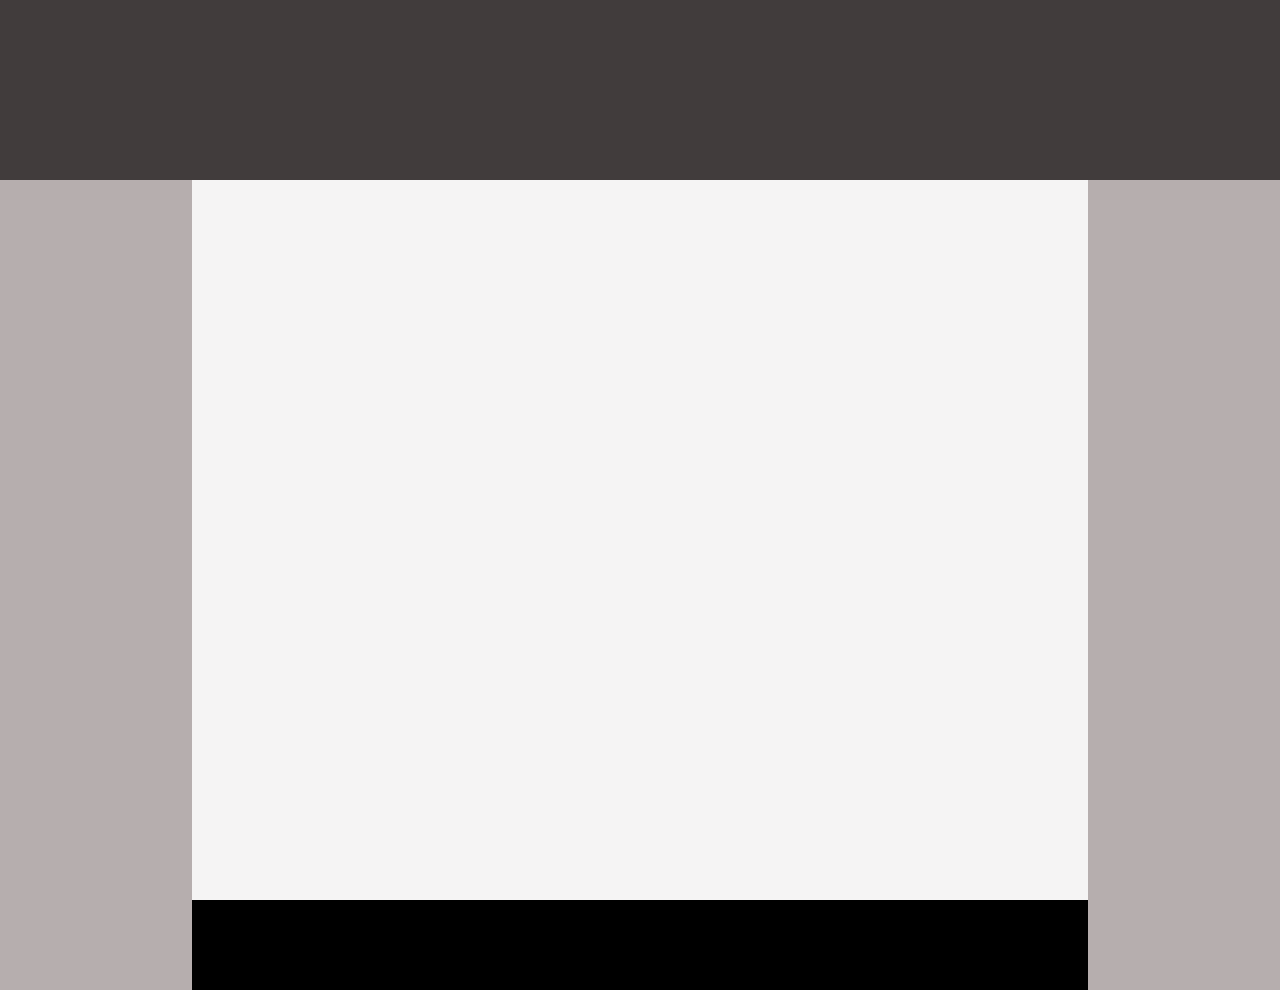
<file: first/index.html>
<!-- Put your HTML HERE, make sure to connect your index.css sheet -->
<html>
<head>
        <link rel="stylesheet" type="text/css" href="./reset.css" />
        <link rel="stylesheet" type="text/css" href="./index.css" />
        <title>First</title>
</head>
<body>
<div class="header"></div>
<div class="main"></div>
<div class="footer"></div>   

    

</body>
</html>
</file>
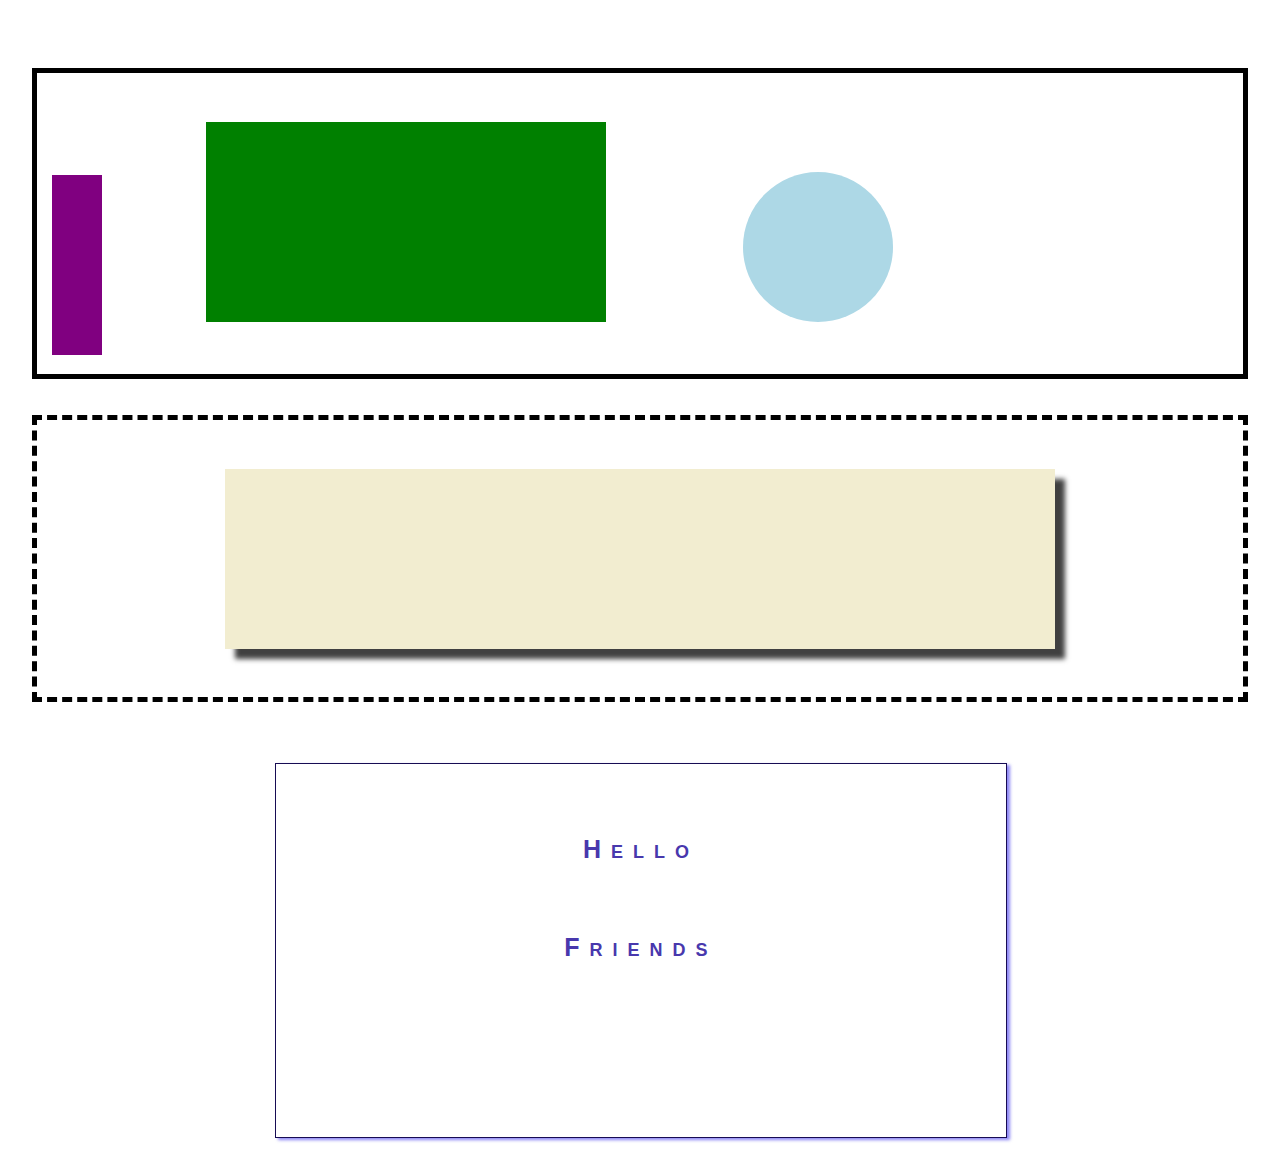
<file: second/index.html>
<!-- Put your HTML HERE, make sure to connect your index.css sheet -->
<html>
<head>
        <link rel="stylesheet" type="text/css" href="./reset.css" />
        <link rel="stylesheet" type="text/css" href="./index.css" />
        <title>Second</title>
</head>
<body>
<div class="box1">
       <div class="purple"></div>
       <div class="green"></div>
       <div class="lightblue"></div>
</div>

<div class="box2">
<div class="boxshadow"></div>
</div>

<div class="box3">
    <div class="h1">Hello </div>
    <div class="h1">Friends </div>
</div>   

    

</body>
</html>
</file>
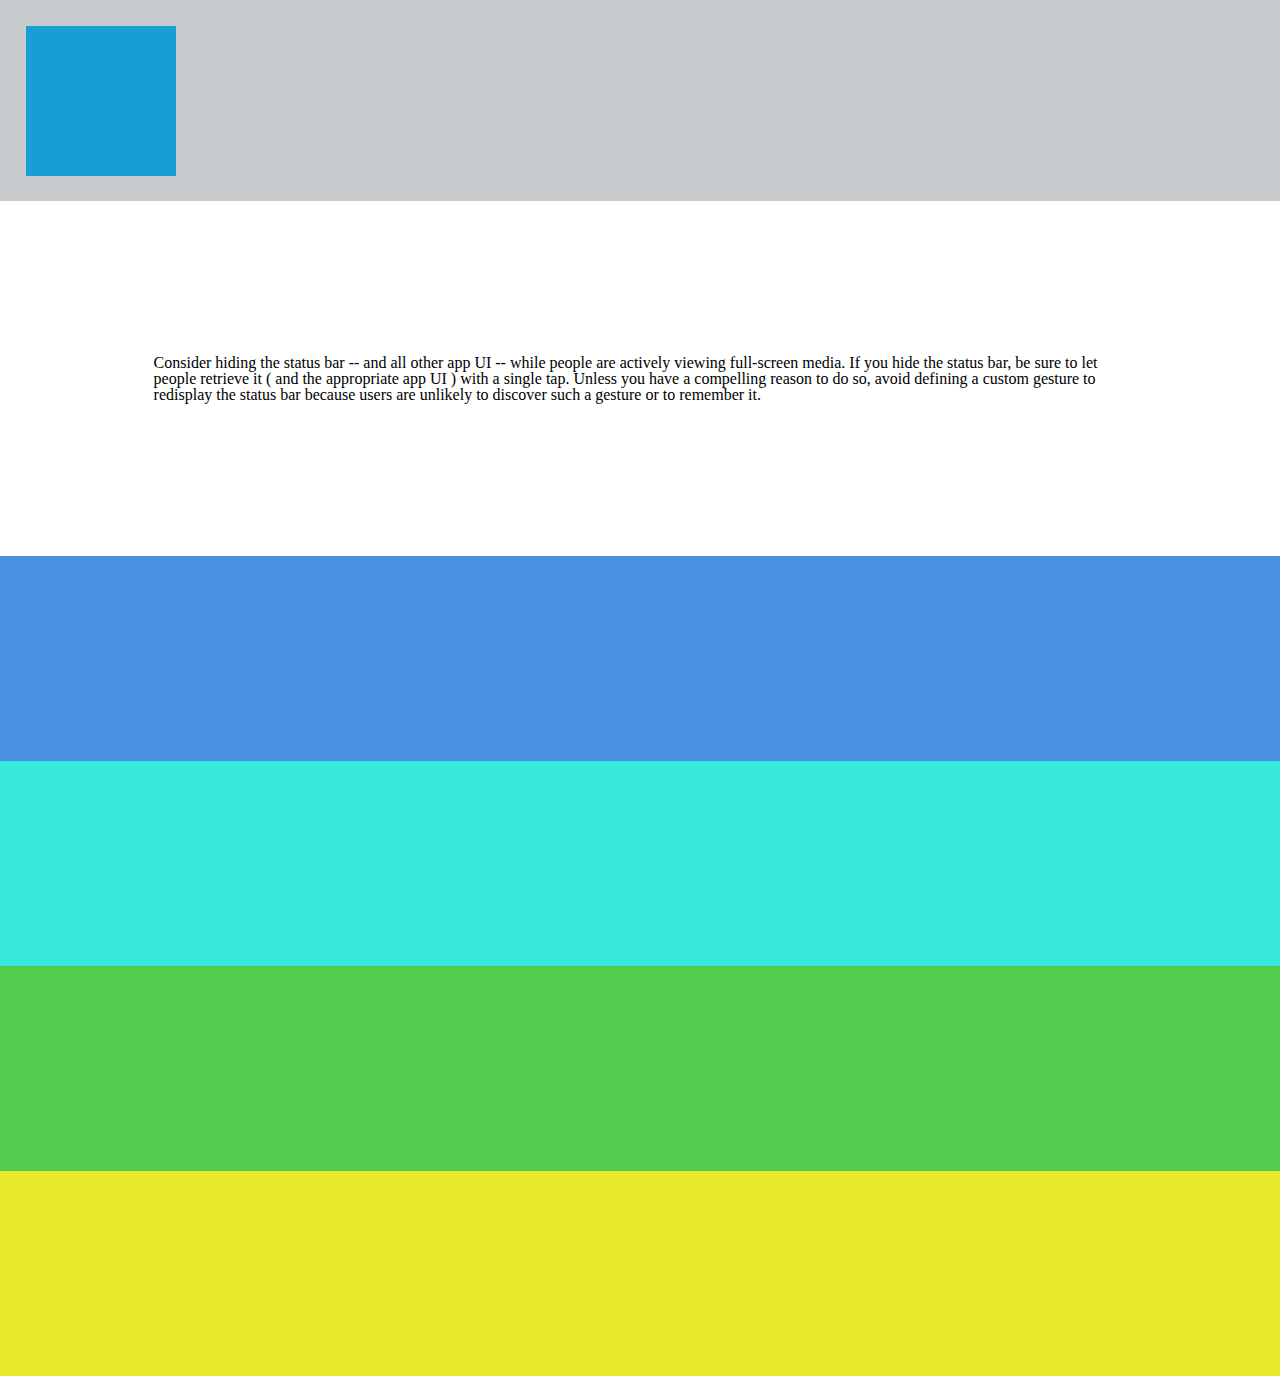
<file: third/index.html>
<!-- Put your HTML HERE, make sure to connect your index.css sheet -->
<html>
<head>
        <link rel="stylesheet" type="text/css" href="./reset.css" />
        <link rel="stylesheet" type="text/css" href="./index.css" />
        <title>Third</title>
</head>
<body>

<div class="row1">
    <div class="box"></div>
</div>
<div class="row2">
  <h1>        Consider hiding the status bar -- and all other app UI -- while people are actively viewing full-screen media. If you hide the status bar, be sure to let people retrieve it ( and the appropriate app UI ) with a single tap. Unless you have a compelling reason to do so, avoid defining a custom gesture to redisplay the status bar because users are unlikely to discover such a gesture or to remember it.
    </h1>
</div>
<div class="row3"></div>
<div class="row4"></div>
<div class="row5"></div>
<div class="row6"></div>

</body>
</html>
</file>
<file: first/index.css>
body {
    background-color:rgb(182, 174, 174);
    height: 100%;
    width: 100%;
    
    
    
}
.header{
    background-color: rgb(65, 60, 60);
    
    width: 100%;
    height: 20vh;
   

  }



.main {
    background-color: rgb(245, 244, 244);
    height: 80vh;
    width: 70vw; 
    margin:0 auto;
  

}
.footer {
    background-color: black;
    width: 70vw;
    height: 10%;
    margin: 0 auto;
    
    

    

}
</file>
<file: second/index.css>
body {
    background-color:rgb(255, 255, 255);
    padding: 2.5%;
    margin: 0;
}
.box1 {
    width: 100%;
    border: 5px solid black;
    padding: 4%;
    box-sizing: border-box ;
    margin-top: 3%;
  }
  
      .purple {
        width: 50px;
        height: 180px;
        background: purple;
        display: inline-block;
        margin: -3%;

      }
   
      .green {
        width: 400px;
        height: 200px;
        background: green;
        display: inline-block;
        margin: 0% 12%;
   
      }
      .lightblue {
        width: 150px;
        height: 150px;
        background: lightblue;
        display: inline-block;
        border-radius: 50%;
      }
  
  .box2 {
    width: 100%;
    border: 5px solid black;
    border-style: dashed;
    padding: 4%;
    box-sizing: border-box ;
    margin-top: 3%;
  }
         .boxshadow {
    background-color: #f2edd0;
    padding: 90px;
    width: 650px;
    margin: 0 auto;
    -webkit-box-shadow: 10px 10px 5px 0px rgba(0,0,0,0.75);
    -moz-box-shadow: 10px 10px 5px 0px rgba(0,0,0,0.75);
    box-shadow: 10px 10px 5px 0px rgba(0,0,0,0.75);
  }
    

  .box3 {
    width: 100%;
    border: 1px solid rgb(23, 12, 83);
    box-sizing: content-box;
    padding-bottom: 10%;
    width: 60%;
    height: 30%;
    margin: 5% 0% 0% 20%;
    -webkit-box-shadow: 3px 2px 3px 0px rgba(25,14,235,0.5);
-moz-box-shadow: 3px 2px 3px 0px rgba(25,14,235,0.5);
box-shadow: 3px 2px 3px 0px rgba(25,14,235,0.5);
    
    
  }
     .h1 {
        font-family: Verdana, Geneva, sans-serif;
        font-size: 25px;
        letter-spacing: 10px;
        word-spacing: 20px;
        color: #4838AD;
        font-weight: 700;
        text-decoration: none;
        font-style: normal;
        font-variant: small-caps;
        text-transform: none;
        text-align: center;
        margin-top: 5%;
        padding-top: 5%;

     }
</file>
<file: third/index.css>
.row1 {
    background-color: rgb(200, 203, 206);
    padding: 2%;
  } 
   .box {
    width: 150px;
    height: 150px;
    background: rgb(23, 158, 211);
    display: inline-block;


  }
  .row2 {
    background-color: rgb(255, 255, 255);
    padding: 12%;
    box-sizing: border-box ;
  
  }
    h1 {
        text-align: left;
        font-size: auto;
        letter-spacing: auto;
    }

  .row3 {
    background-color: #4A90E2;
    padding: 8%;
  }

  .row4 {
    background-color: rgb(54, 233, 218);
    padding: 8%;
  }

  .row5 {
    background-color: rgb(82, 204, 76);
    padding: 8%;
  }

  .row6 {
    background-color: rgb(230, 233, 41);
    padding: 8%;
  }
</file>
